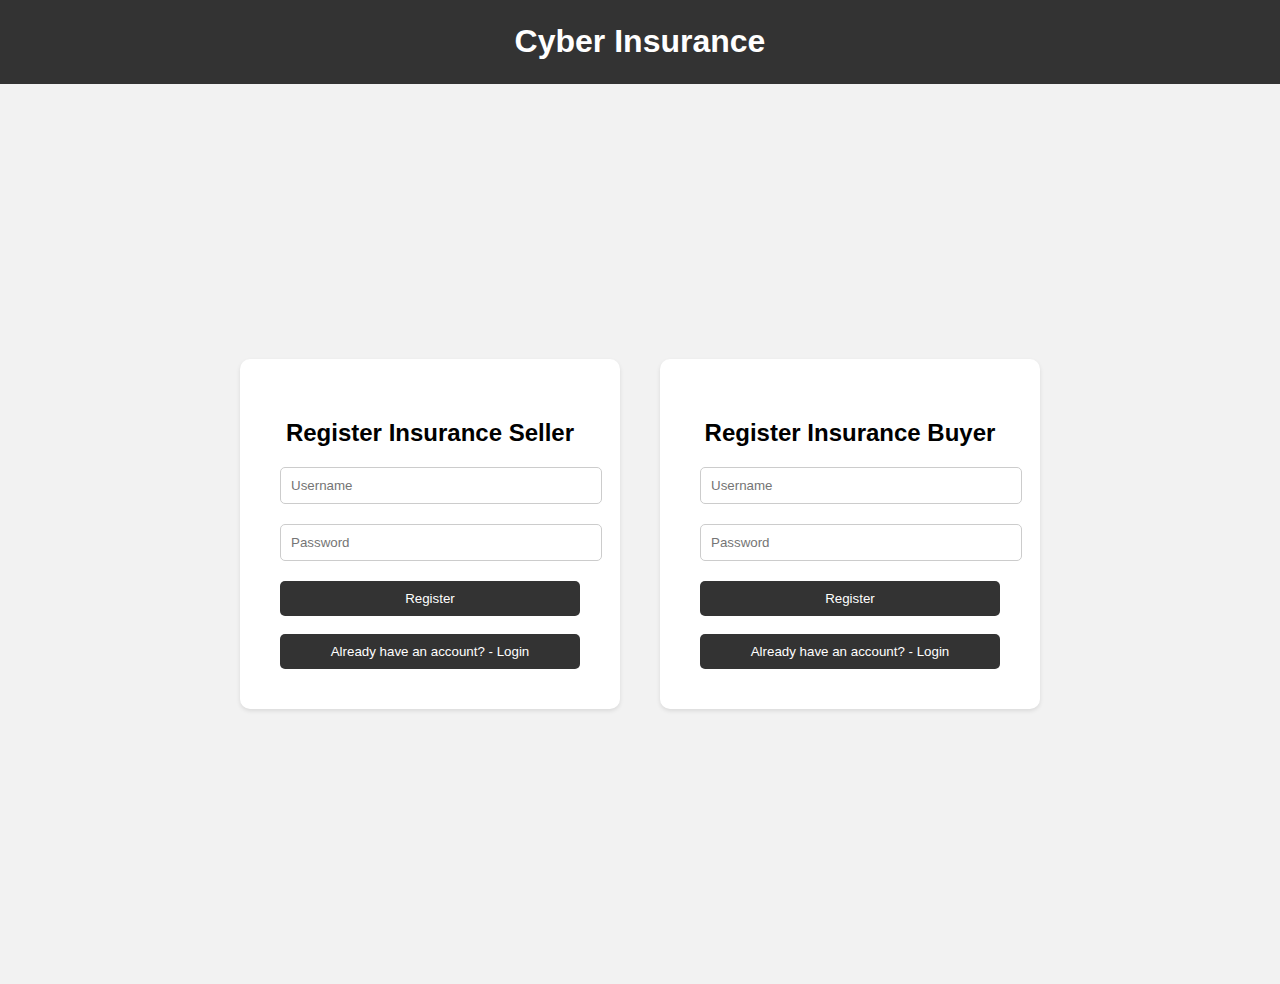
<file: index.html>
<!DOCTYPE html>
<html lang="en">
<head>
    <meta charset="UTF-8">
    <meta name="viewport" content="width=device-width, initial-scale=1.0">
    <title>Cyber Insurance</title>
    <link rel="stylesheet" href="style.css">
</head>
<body>
    <header>
        <h1>Cyber Insurance</h1>
    </header>
    <div class="container">
        <div class="registration-box">
            <h2>Register Insurance Seller</h2>
            <form action="register.php" method="POST">
                <input type="text" id="sellerUsername" name="sellerUsername" placeholder="Username" required>
                <input type="password" id="sellerPassword" name="sellerPassword" placeholder="Password" required>
                <button type="submit">Register</button>
            </form>
            <br>
            <form action="login.html" method="POST">
                <button type="submit">Already have an account? - Login</button>
            </form>
        </div>
        <div class="registration-box">
            <h2>Register Insurance Buyer</h2>
            <form action="register.php" method="POST">
                <input type="text" id="buyerUsername" name="buyerUsername" placeholder="Username" required>
                <input type="password" id="buyerPassword" name="buyerPassword" placeholder="Password" required>
                <button type="submit">Register</button>
            </form>
            <br>
            <form action="login.html" method="POST">
                <button type="submit">Already have an account? - Login</button>
            </form>
        </div>
    </div>
</body>
</html>
</file>
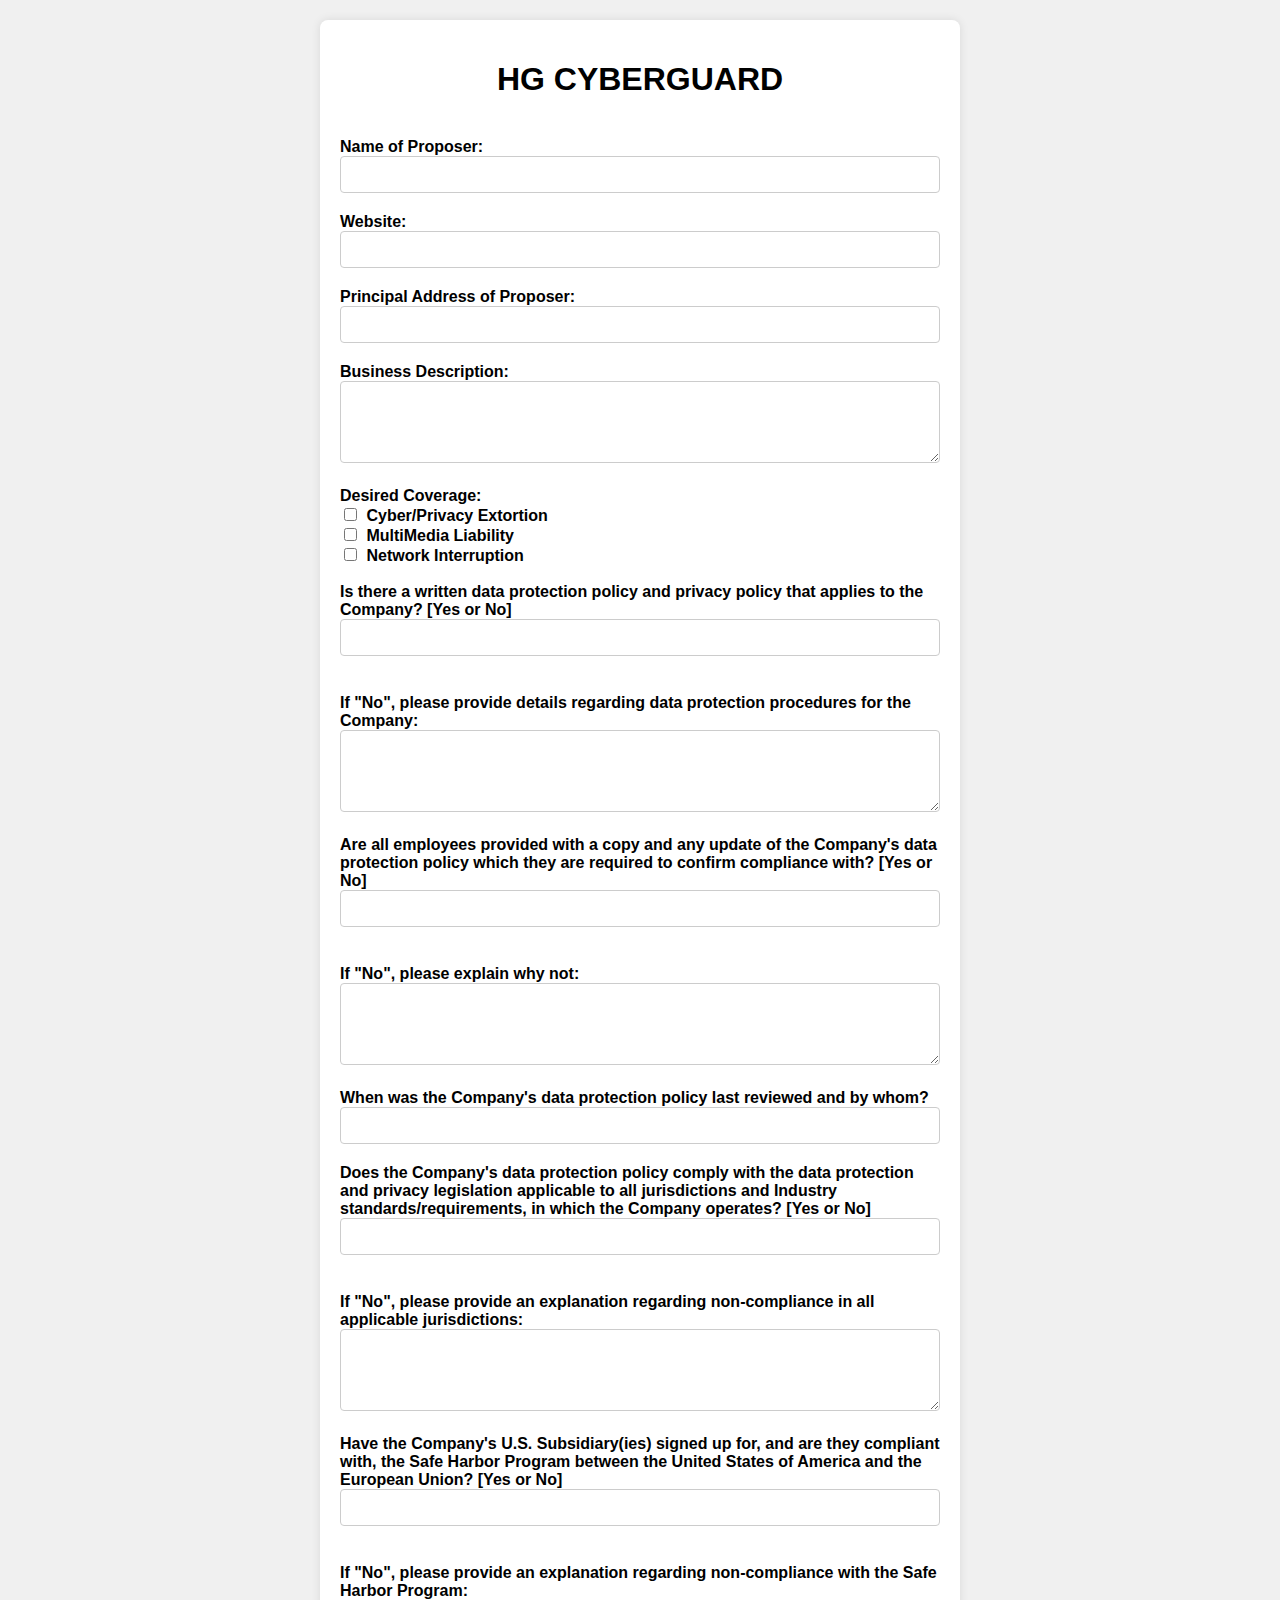
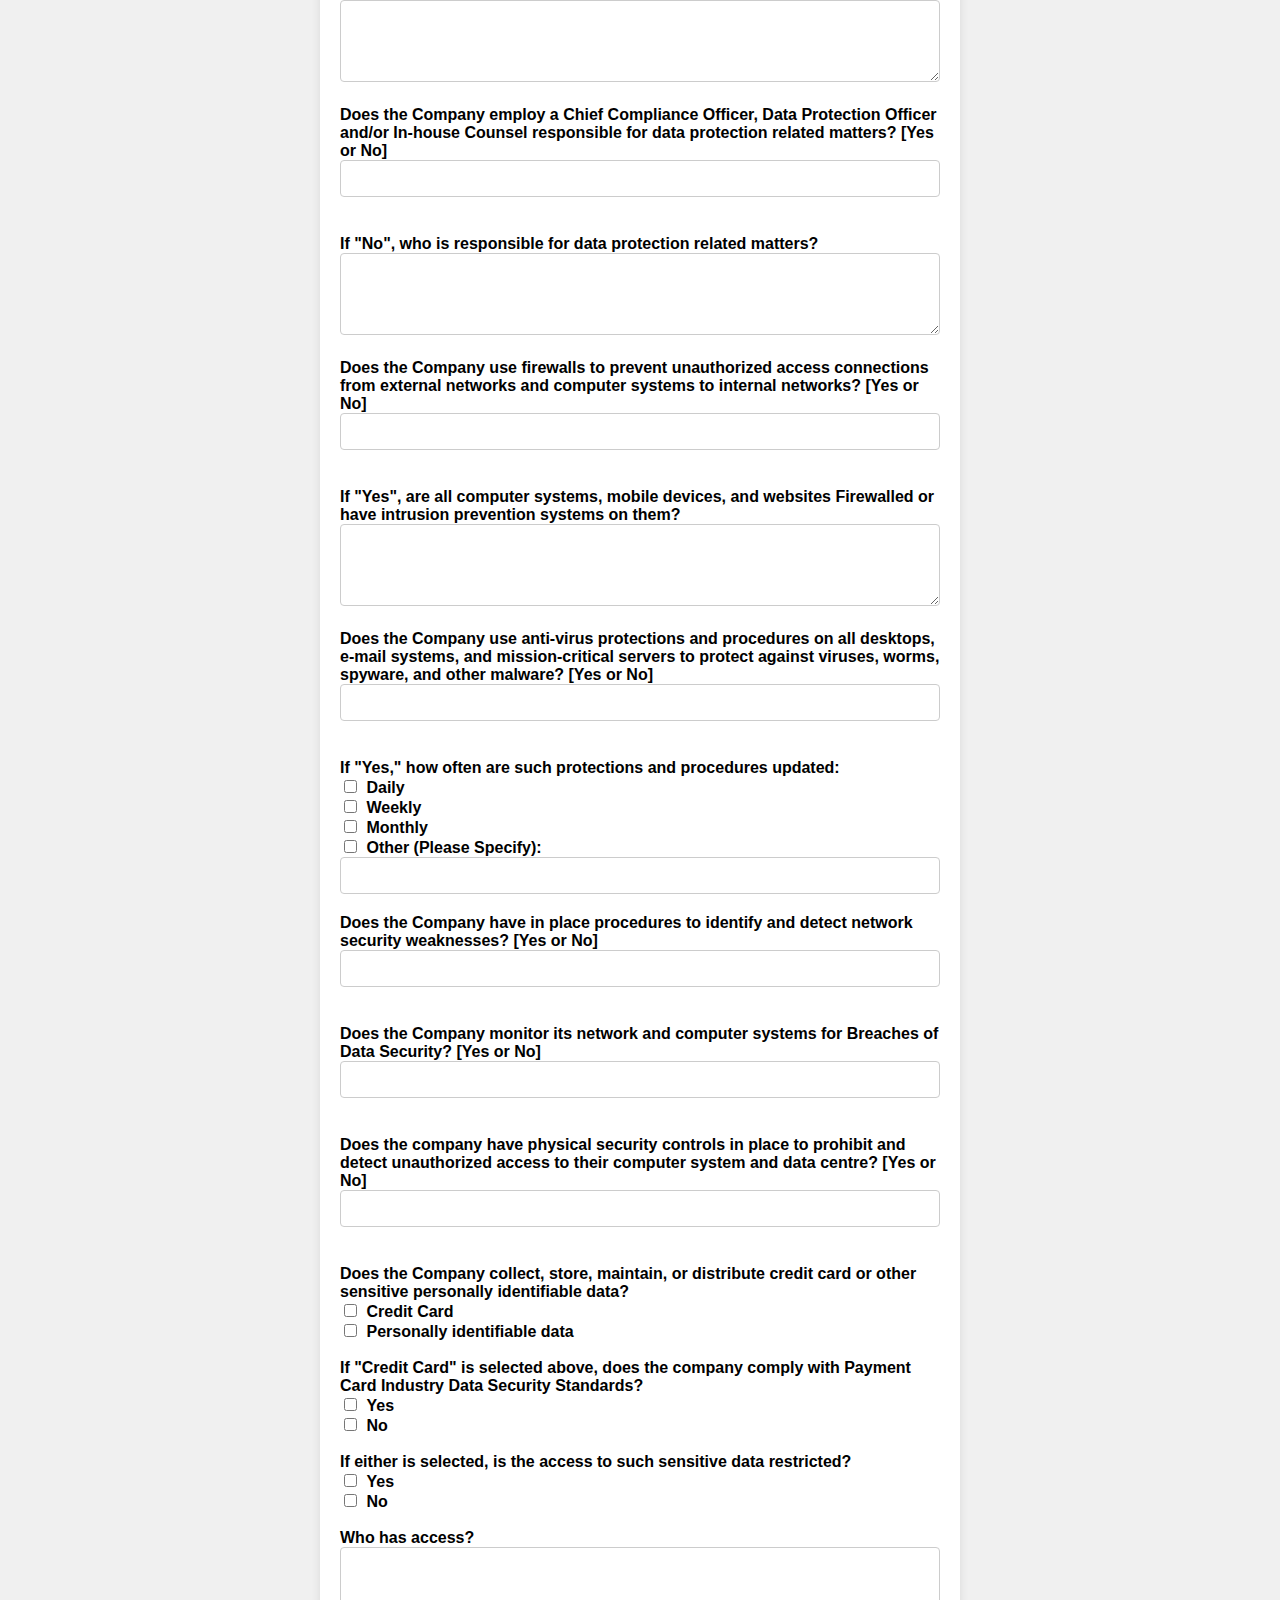
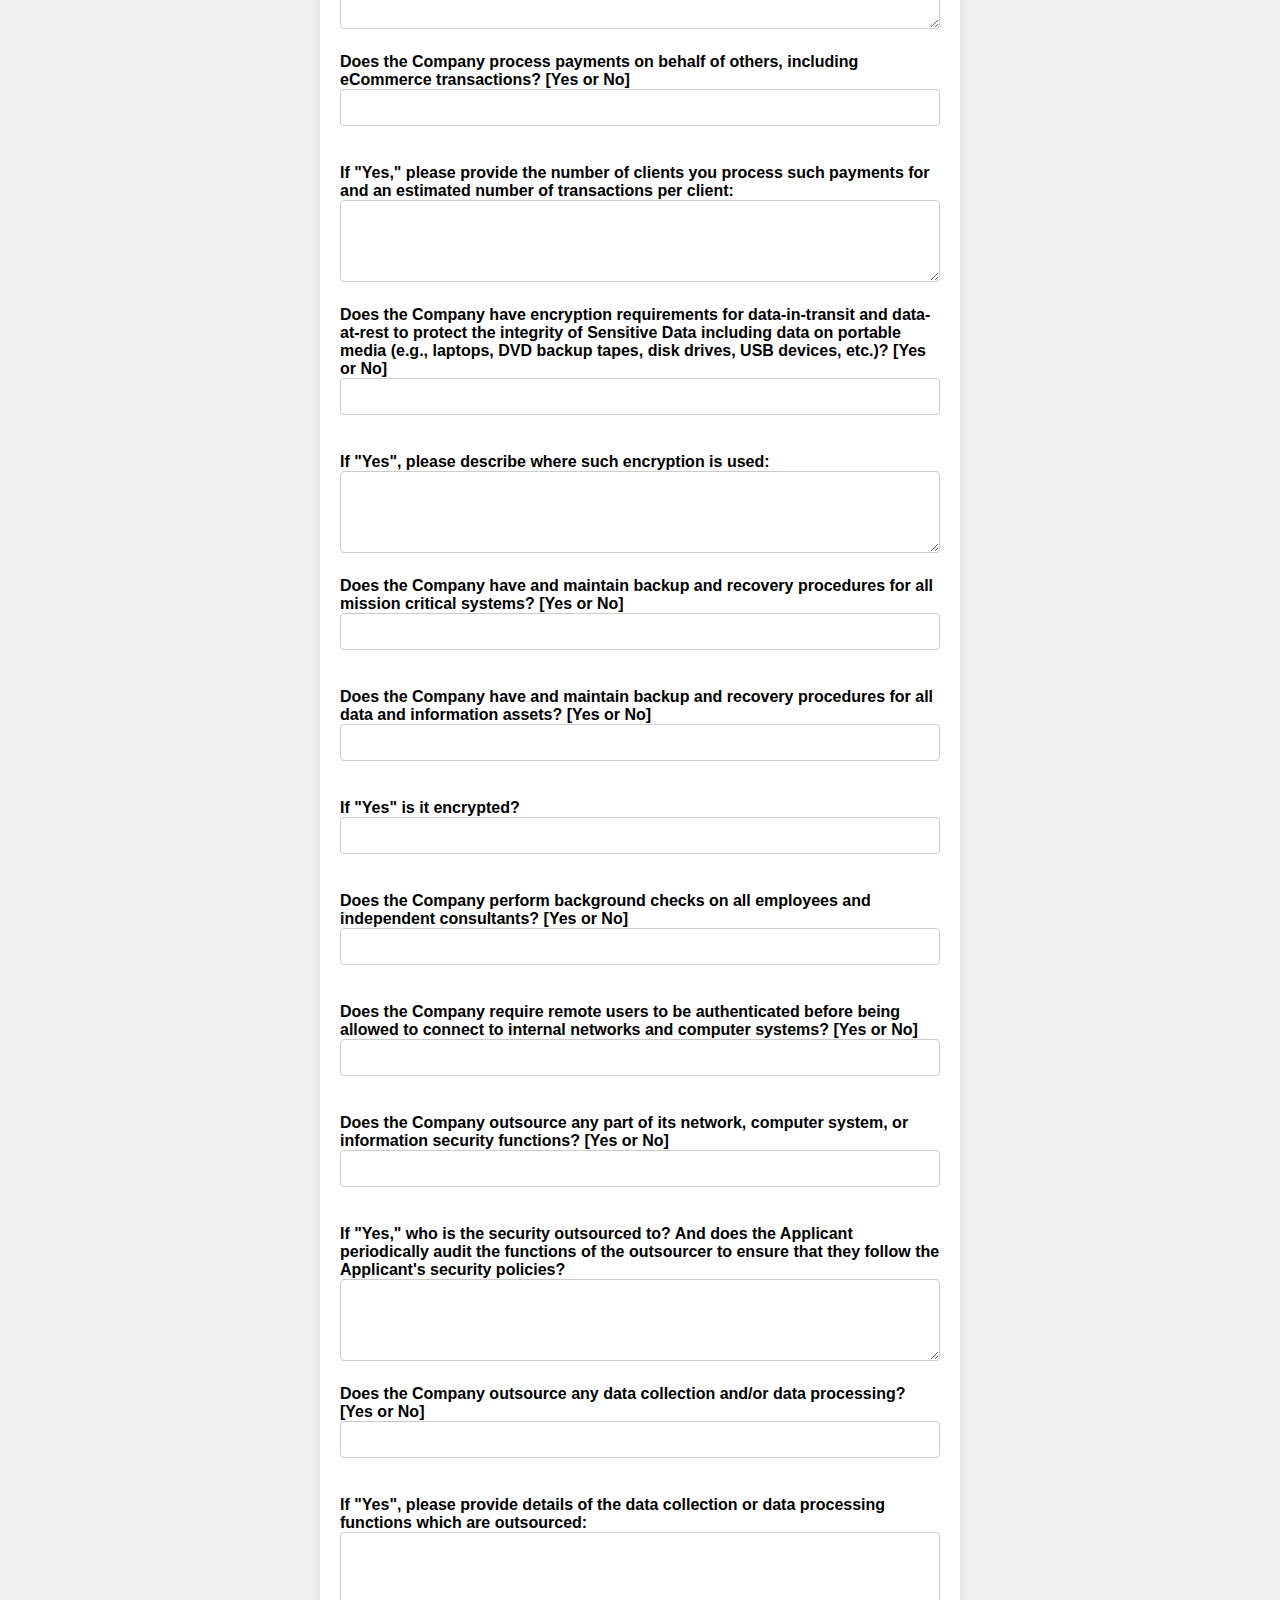
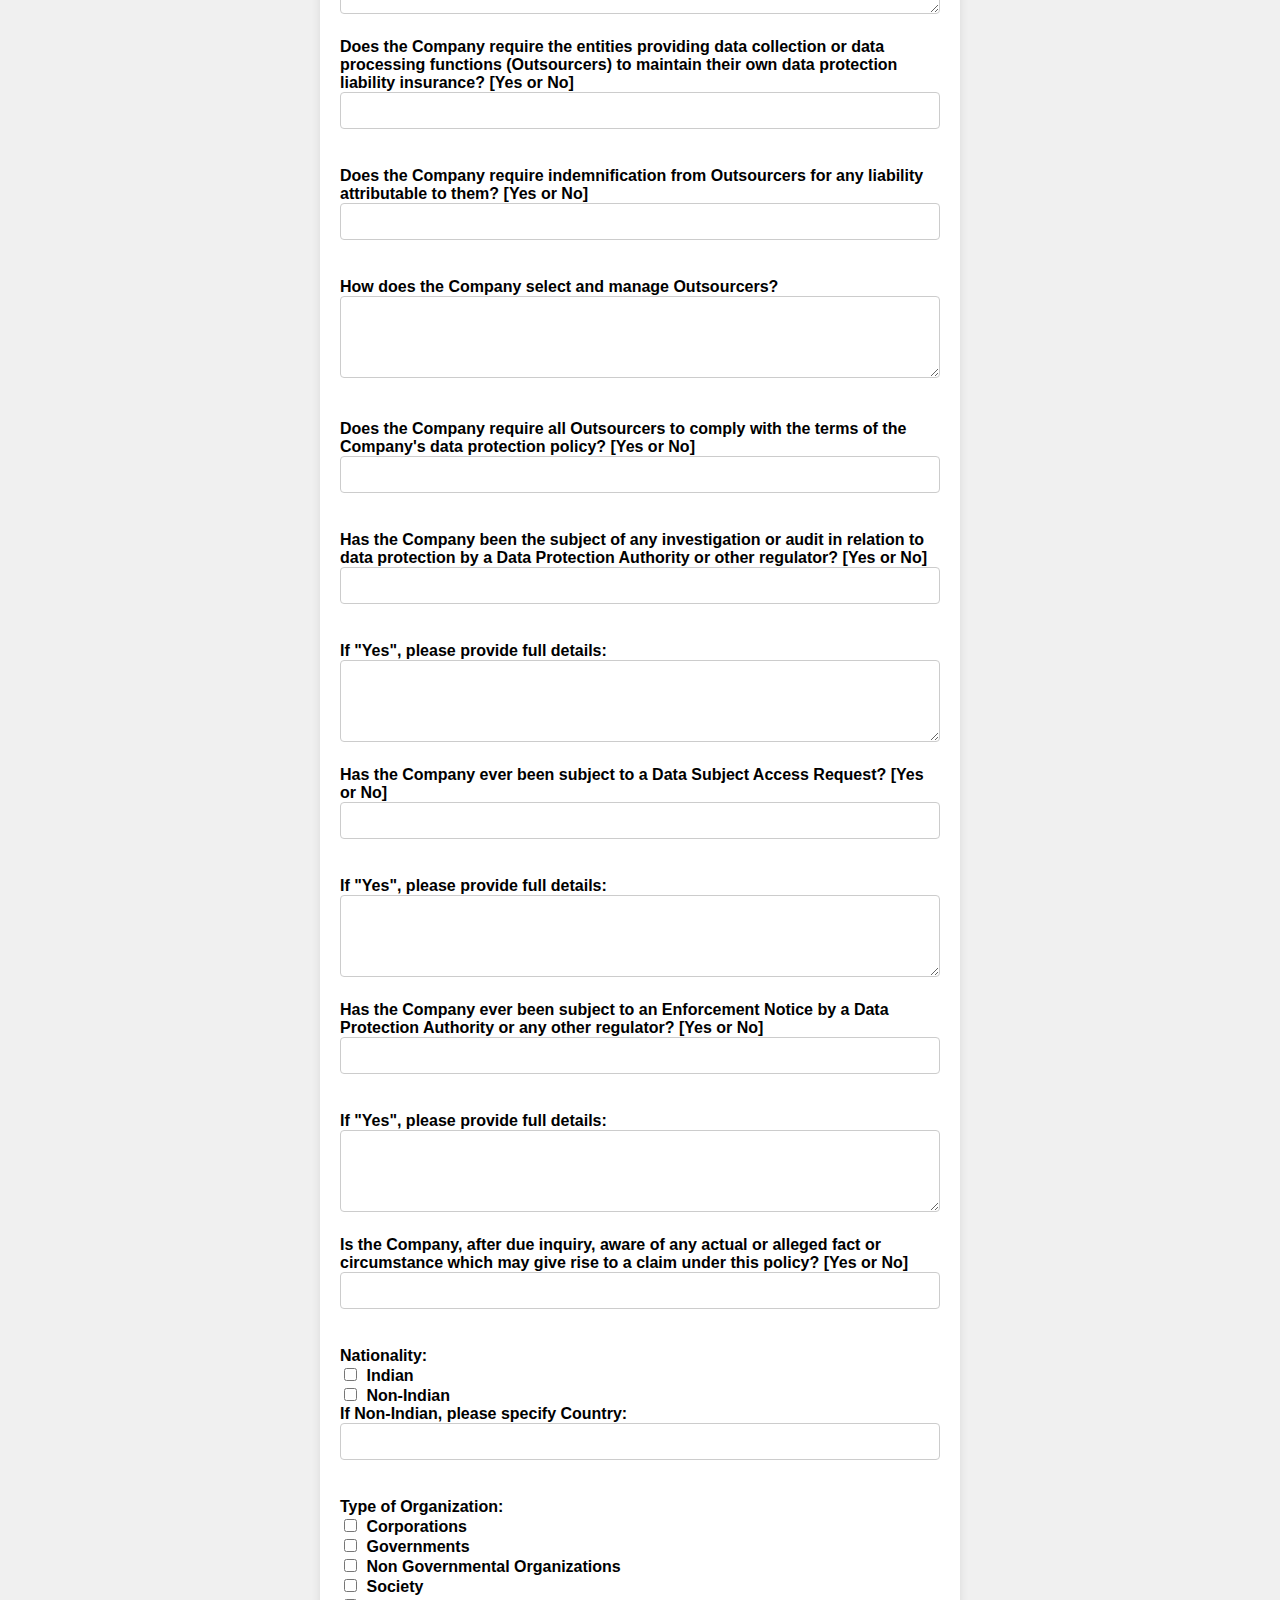
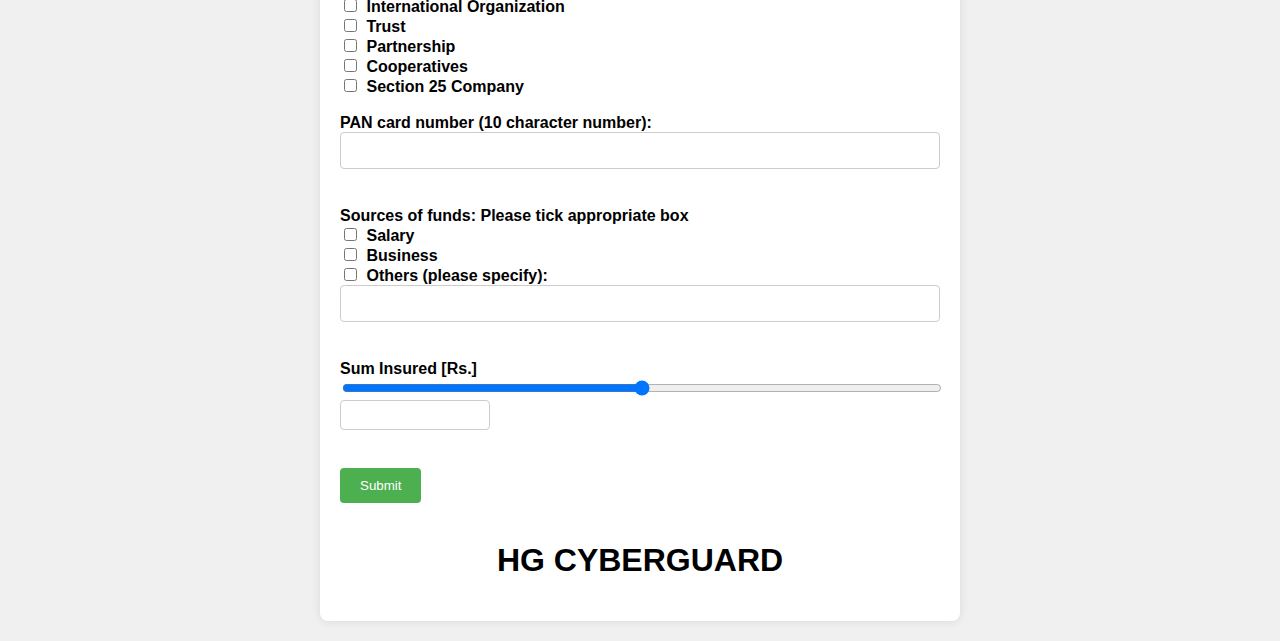
<file: ci_app.html>
<!DOCTYPE html>
<html lang="en">
<head>
<meta charset="UTF-8">
<meta name="viewport" content="width=device-width, initial-scale=1.0">
<title>Cyber Insurance Application</title>
<style>
    body {
        font-family: Arial, sans-serif;
        background-color: #f0f0f0;
        margin: 0;
        padding: 0;
    }
    .container {
        max-width: 600px;
        margin: 20px auto;
        padding: 20px;
        background-color: #fff;
        border-radius: 8px;
        box-shadow: 0 0 10px rgba(0, 0, 0, 0.1);
    }
    h1 {
        text-align: center;
    }
    label {
        font-weight: bold;
    }
    input[type="text"],
    textarea {
        width: 100%;
        padding: 10px;
        margin-bottom: 20px;
        border: 1px solid #ccc;
        border-radius: 4px;
        box-sizing: border-box;
    }
    input[type="checkbox"] {
        margin-right: 5px;
    }
    input[type="submit"] {
        background-color: #4caf50;
        color: #fff;
        padding: 10px 20px;
        border: none;
        border-radius: 4px;
        cursor: pointer;
    }
    input[type="submit"]:hover {
        background-color: #45a049;
    }
</style>
</head>
<body>

<div class="container">
    <h1>HG CYBERGUARD</h1> <br>
    <form action="submit_insurance_application.php" method="post">
        <label for="name">Name of Proposer:</label>
        <input type="text" id="name" name="name" required>

        <label for="website">Website:</label>
        <input type="text" id="website" name="website">

        <label for="address">Principal Address of Proposer:</label>
        <input type="text" id="address" name="address">

        <label for="description">Business Description:</label>
        <textarea id="description" name="description" rows="4"></textarea>

        <label for="coverage">Desired Coverage:</label><br>
        <input type="checkbox" id="cyber_extortion" name="coverage[]" value="Cyber/Privacy Extortion">
        <label for="cyber_extortion">Cyber/Privacy Extortion</label><br>

        <input type="checkbox" id="multimedia_liability" name="coverage[]" value="MultiMedia Liability">
        <label for="multimedia_liability">MultiMedia Liability</label><br>

        <input type="checkbox" id="network_interruption" name="coverage[]" value="Network Interruption">
        <label for="network_interruption">Network Interruption</label><br><br>

        <label for="data_protection_policy">Is there a written data protection policy and privacy policy that applies to the Company? [Yes or No]</label><br>
        <input type="text" id="data_protection_policy" name="data_protection_policy" required><br><br>

        <label for="data_protection_procedures">If "No", please provide details regarding data protection procedures for the Company:</label>
        <textarea id="data_protection_procedures" name="data_protection_procedures" rows="4"></textarea><br>

        <label for="employee_compliance">Are all employees provided with a copy and any update of the Company's data protection policy which they are required to confirm compliance with? [Yes or No]</label><br>
        <input type="text" id="employee_compliance" name="employee_compliance" required><br><br>


        <label for="compliance_explanation">If "No", please explain why not:</label>
        <textarea id="compliance_explanation" name="compliance_explanation" rows="4"></textarea><br>

        <label for="last_review">When was the Company's data protection policy last reviewed and by whom?</label>
        <input type="text" id="last_review" name="last_review"><br>

       

        <label for="compliance_check">Does the Company's data protection policy comply with the data protection and privacy legislation applicable to all jurisdictions and Industry standards/requirements, in which the Company operates? [Yes or No]</label><br>
        <input type="text" id="compliance_check" name="compliance_check" required><br><br>
        

<label for="non_compliance_explanation">If "No", please provide an explanation regarding non-compliance in all applicable jurisdictions:</label>
<textarea id="non_compliance_explanation" name="non_compliance_explanation" rows="4"></textarea><br>

<label for="safe_harbor">Have the Company's U.S. Subsidiary(ies) signed up for, and are they compliant with, the Safe Harbor Program between the United States of America and the European Union? [Yes or No]</label><br>
<input type="text" id="safe_harbor" name="safe_harbor" required><br><br>


<label for="safe_harbor_explanation">If "No", please provide an explanation regarding non-compliance with the Safe Harbor Program:</label>
<textarea id="safe_harbor_explanation" name="safe_harbor_explanation" rows="4"></textarea><br>


<label for="data_protection_officer">Does the Company employ a Chief Compliance Officer, Data Protection Officer and/or In-house Counsel responsible for data protection related matters? [Yes or No]</label><br>
<input type="text" id="data_protection_officer" name="data_protection_officer" required><br><br>


<label for="data_protection_responsible">If "No", who is responsible for data protection related matters?</label>
<textarea id="data_protection_responsible" name="data_protection_responsible" rows="4"></textarea><br>

<label for="firewall">Does the Company use firewalls to prevent unauthorized access connections from external networks and computer systems to internal networks? [Yes or No]</label><br>
<input type="text" id="firewall" name="firewall" required><br><br>

<label for="firewall_details">If "Yes", are all computer systems, mobile devices, and websites Firewalled or have intrusion prevention systems on them?</label>
<textarea id="firewall_details" name="firewall_details" rows="4"></textarea><br>


<label for="anti_virus">Does the Company use anti-virus protections and procedures on all desktops, e-mail systems, and mission-critical servers to protect against viruses, worms, spyware, and other malware? [Yes or No]</label><br>
<input type="text" id="anti_virus" name="anti_virus" required><br><br>

<label for="update_frequency">If "Yes," how often are such protections and procedures updated:</label><br>
<input type="checkbox" id="daily" name="update_frequency[]" value="Daily">
<label for="daily">Daily</label><br>
<input type="checkbox" id="weekly" name="update_frequency[]" value="Weekly">
<label for="weekly">Weekly</label><br>
<input type="checkbox" id="monthly" name="update_frequency[]" value="Monthly">
<label for="monthly">Monthly</label><br>
<input type="checkbox" id="other" name="update_frequency[]" value="Other">
<label for="other">Other (Please Specify):</label>
<input type="text" id="update_frequency_other" name="update_frequency_other"><br>


<label for="network_weakness">Does the Company have in place procedures to identify and detect network security weaknesses? [Yes or No]</label><br>
<input type="text" id="network_weakness" name="network_weakness" required><br><br>

<label for="monitor_breaches">Does the Company monitor its network and computer systems for Breaches of Data Security? [Yes or No]</label><br>
<input type="text" id="monitor_breaches" name="monitor_breaches" required><br><br>

<label for="physical_security">Does the company have physical security controls in place to prohibit and detect unauthorized access to their computer system and data centre? [Yes or No]</label><br>
<input type="text" id="physical_security" name="physical_security" required><br><br>


<label for="sensitive_data">Does the Company collect, store, maintain, or distribute credit card or other sensitive personally identifiable data?</label><br>
<input type="checkbox" id="sensitive_data_credit_card" name="sensitive_data[]" value="Credit Card">
<label for="sensitive_data_credit_card">Credit Card</label><br>
<input type="checkbox" id="sensitive_data_pii" name="sensitive_data[]" value="Personally identifiable data">
<label for="sensitive_data_pii">Personally identifiable data</label><br><br>

<label for="pci_compliance">If "Credit Card" is selected above, does the company comply with Payment Card Industry Data Security Standards?</label><br>
<input type="checkbox" id="pci_compliance_yes" name="pci_compliance[]" value="Yes">
<label for="pci_compliance_yes">Yes</label><br>
<input type="checkbox" id="pci_compliance_no" name="pci_compliance[]" value="No">
<label for="pci_compliance_no">No</label><br><br>

<label for="access_restriction">If either is selected, is the access to such sensitive data restricted?</label><br>
<input type="checkbox" id="access_restriction_yes" name="access_restriction[]" value="Yes">
<label for="access_restriction_yes">Yes</label><br>
<input type="checkbox" id="access_restriction_no" name="access_restriction[]" value="No">
<label for="access_restriction_no">No</label><br><br>

<label for="access_users">Who has access?</label>
<textarea id="access_users" name="access_users" rows="4"></textarea><br>

<label for="payment_processing">Does the Company process payments on behalf of others, including eCommerce transactions? [Yes or No]</label><br>
<input type="text" id="payment_processing" name="payment_processing" required><br><br>


<label for="payment_details">If "Yes," please provide the number of clients you process such payments for and an estimated number of transactions per client:</label>
<textarea id="payment_details" name="payment_details" rows="4"></textarea><br>

<label for="encryption_requirements">Does the Company have encryption requirements for data-in-transit and data-at-rest to protect the integrity of Sensitive Data including data on portable media (e.g., laptops, DVD backup tapes, disk drives, USB devices, etc.)? [Yes or No]</label><br>
<input type="text" id="encryption_requirements" name="encryption_requirements" required><br><br>


<label for="encryption_description">If "Yes", please describe where such encryption is used:</label>
<textarea id="encryption_description" name="encryption_description" rows="4"></textarea><br>

<label for="backup_mission_critical">Does the Company have and maintain backup and recovery procedures for all mission critical systems? [Yes or No]</label><br>
<input type="text" id="backup_mission_critical" name="backup_mission_critical" required><br><br>

<label for="backup_data_assets">Does the Company have and maintain backup and recovery procedures for all data and information assets? [Yes or No]</label><br>
<input type="text" id="backup_data_assets" name="backup_data_assets" required><br><br>

<label for="encryption_backup">If "Yes" is it encrypted?</label><br>
<input type="text" id="encryption_backup" name="encryption_backup" ><br><br>

<label for="background_checks">Does the Company perform background checks on all employees and independent consultants? [Yes or No]</label><br>
<input type="text" id="background_checks" name="background_checks" required><br><br>

<label for="remote_authentication">Does the Company require remote users to be authenticated before being allowed to connect to internal networks and computer systems? [Yes or No]</label><br>
<input type="text" id="remote_authentication" name="remote_authentication" required><br><br>

<label for="outsourcing">Does the Company outsource any part of its network, computer system, or information security functions? [Yes or No]</label><br>
<input type="text" id="outsourcing" name="outsourcing" required><br><br>




<label for="security_outsourced">If "Yes," who is the security outsourced to? And does the Applicant periodically audit the functions of the outsourcer to ensure that they follow the Applicant's security policies?</label>
<textarea id="security_outsourced" name="security_outsourced" rows="4"></textarea><br>

<label for="data_outsourcing">Does the Company outsource any data collection and/or data processing? [Yes or No]</label><br>
<input type="text" id="data_outsourcing" name="data_outsourcing" required><br><br>


<label for="outsourced_details">If "Yes", please provide details of the data collection or data processing functions which are outsourced:</label>
<textarea id="outsourced_details" name="outsourced_details" rows="4"></textarea><br>

<label for="data_protection_insurance">Does the Company require the entities providing data collection or data processing functions (Outsourcers) to maintain their own data protection liability insurance? [Yes or No]</label><br>
<input type="text" id="data_protection_insurance" name="data_protection_insurance" required><br><br>

<label for="indemnification">Does the Company require indemnification from Outsourcers for any liability attributable to them? [Yes or No]</label><br>
<input type="text" id="indemnification" name="indemnification" required><br><br>


<label for="outsourcers_management">How does the Company select and manage Outsourcers?</label><br>
<textarea id="outsourcers_management" name="outsourcers_management" rows="4"></textarea><br><br>





<label for="outsourcers_compliance">Does the Company require all Outsourcers to comply with the terms of the Company's data protection policy? [Yes or No]</label><br>
<input type="text" id="outsourcers_compliance" name="outsourcers_compliance" required><br><br>

<label for="investigation_audit">Has the Company been the subject of any investigation or audit in relation to data protection by a Data Protection Authority or other regulator? [Yes or No]</label><br>
<input type="text" id="investigation_audit" name="investigation_audit" required><br><br>


<label for="investigation_details">If "Yes", please provide full details:</label><br>
<textarea id="investigation_details" name="investigation_details" rows="4"></textarea><br>

<label for="subject_access_request">Has the Company ever been subject to a Data Subject Access Request? [Yes or No]</label><br>
<input type="text" id="subject_access_request" name="subject_access_request" required><br><br>


<label for="access_request_details">If "Yes", please provide full details:</label><br>
<textarea id="access_request_details" name="access_request_details" rows="4"></textarea><br>

<label for="enforcement_notice">Has the Company ever been subject to an Enforcement Notice by a Data Protection Authority or any other regulator? [Yes or No]</label><br>
<input type="text" id="enforcement_notice" name="enforcement_notice" required><br><br>


<label for="enforcement_notice_details">If "Yes", please provide full details:</label><br>
<textarea id="enforcement_notice_details" name="enforcement_notice_details" rows="4"></textarea><br>


<label for="potential_claim">Is the Company, after due inquiry, aware of any actual or alleged fact or circumstance which may give rise to a claim under this policy? [Yes or No]</label><br>
<input type="text" id="potential_claim" name="potential_claim" required><br><br>


<label for="nationality">Nationality:</label><br>
<input type="checkbox" id="indian" name="nationality[]" value="Indian">
<label for="indian">Indian</label><br>
<input type="checkbox" id="non_indian" name="nationality[]" value="Non-Indian">
<label for="non_indian">Non-Indian</label><br>
<label for="country_specify">If Non-Indian, please specify Country:</label>
<input type="text" id="country_specify" name="country_specify"><br><br>

<label>Type of Organization:</label><br>
<input type="checkbox" id="corporations" name="organization_type[]" value="Corporations">
<label for="corporations">Corporations</label><br>
<input type="checkbox" id="governments" name="organization_type[]" value="Governments">
<label for="governments">Governments</label><br>
<input type="checkbox" id="ngos" name="organization_type[]" value="Non Governmental Organizations">
<label for="ngos">Non Governmental Organizations</label><br>
<input type="checkbox" id="society" name="organization_type[]" value="Society">
<label for="society">Society</label><br>
<input type="checkbox" id="intl_org" name="organization_type[]" value="International Organization">
<label for="intl_org">International Organization</label><br>
<input type="checkbox" id="trust" name="organization_type[]" value="Trust">
<label for="trust">Trust</label><br>
<input type="checkbox" id="partnership" name="organization_type[]" value="Partnership">
<label for="partnership">Partnership</label><br>
<input type="checkbox" id="cooperatives" name="organization_type[]" value="Cooperatives">
<label for="cooperatives">Cooperatives</label><br>
<input type="checkbox" id="sec_25_company" name="organization_type[]" value="Section 25 Company">
<label for="sec_25_company">Section 25 Company</label><br><br>

<label for="pan_number">PAN card number (10 character number):</label><br>
<input type="text" id="pan_number" name="pan_number" maxlength="10"><br><br>

<label>Sources of funds: Please tick appropriate box</label><br>
<input type="checkbox" id="salary" name="funds_source[]" value="Salary">
<label for="salary">Salary</label><br>
<input type="checkbox" id="business" name="funds_source[]" value="Business">
<label for="business">Business</label><br>
<input type="checkbox" id="others" name="funds_source[]" value="Others">
<label for="others">Others (please specify):</label>
<input type="text" id="others_specify" name="others_specify"><br><br>

<label for="sum_insured">Sum Insured [Rs.]</label><br>
        <input type="range" id="sum_insured" name="sum_insured" min="50000" max="150000" step="1000" oninput="updateTextInput(this.value);" style="width: 100%;"><br>
        <input type="text" id="sum_insured_text" name="sum_insured_text" style="width: 150px; height: 30px;" readonly><br><br>


        <input type="submit" value="Submit">
    </form> <br>
    <h1>HG CYBERGUARD</h1>
</div>


<script>
    function updateTextInput(val) {
        document.getElementById('sum_insured_text').value = val;
    }
</script>


</body>
</html>
</file>
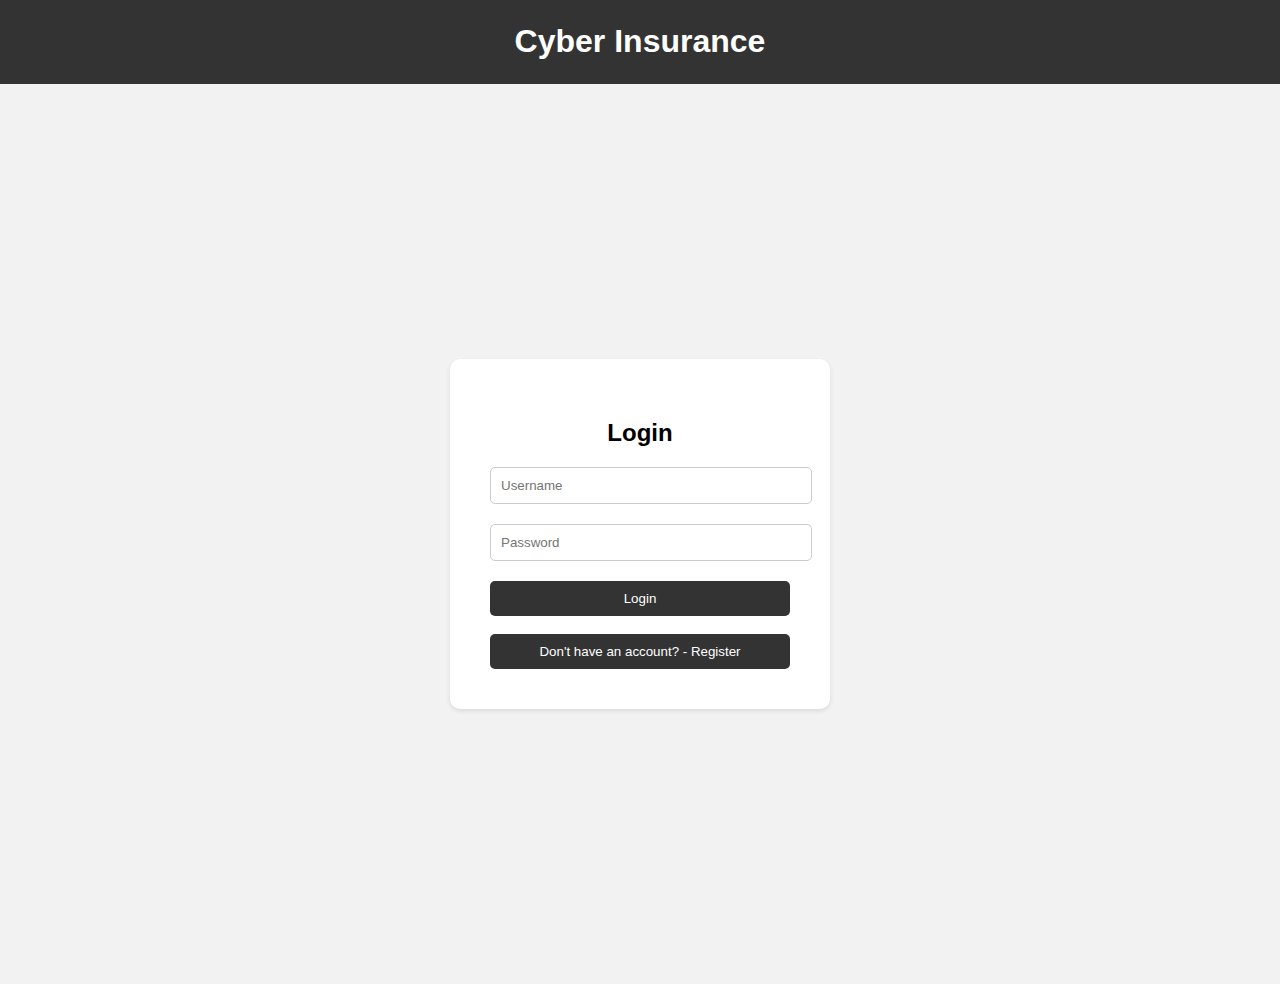
<file: login.html>
<!DOCTYPE html>
<html lang="en">
<head>
    <meta charset="UTF-8">
    <meta name="viewport" content="width=device-width, initial-scale=1.0">
    <title>Cyber Insurance</title>
    <link rel="stylesheet" href="style.css">
</head>
<body>
    <header>
        <h1>Cyber Insurance</h1>
    </header>
    <div class="container">
        <div class="registration-box">
            <h2>Login</h2>
            <form action="dashboard.php" method="POST">
                <input type="text" id="username" name="username" placeholder="Username" required>
                <input type="password" id="password" name="password" placeholder="Password" required>
                <button type="submit" class="login">Login</button>
            </form>
            <br>
            <form action="index.html" method="POST">
                <button type="submit" class="login">Don't have an account? - Register</button>
            </form>
        </div>
    </div>
</body>
</html>
</file>
<file: style.css>
body {
    font-family: Arial, sans-serif;
    margin: 0;
    padding: 0;
    background-color: #f2f2f2;
}

header {
    background-color: #333;
    color: #fff;
    text-align: center;
    padding: 2px 0;
}

.container {
    display: flex;
    justify-content: center;
    align-items: center;
    height: 100vh;
}

.registration-box {
    background-color: #fff;
    border-radius: 10px;
    box-shadow: 0 2px 4px rgba(0, 0, 0, 0.1);
    padding: 40px;
    margin: 20px;
    max-width: 300px;
    text-align: center;
}

.registration-box h2 {
    margin-bottom: 20px;
}

input[type="text"],
input[type="password"] {
    width: 100%;
    padding: 10px;
    margin-bottom: 20px;
    border: 1px solid #ccc;
    border-radius: 5px;
}

button {
    width: 100%;
    padding: 10px;
    background-color: #333;
    color: #fff;
    border: none;
    border-radius: 5px;
    cursor: pointer;
}

button:hover {
    background-color: #555;
}
</file>
